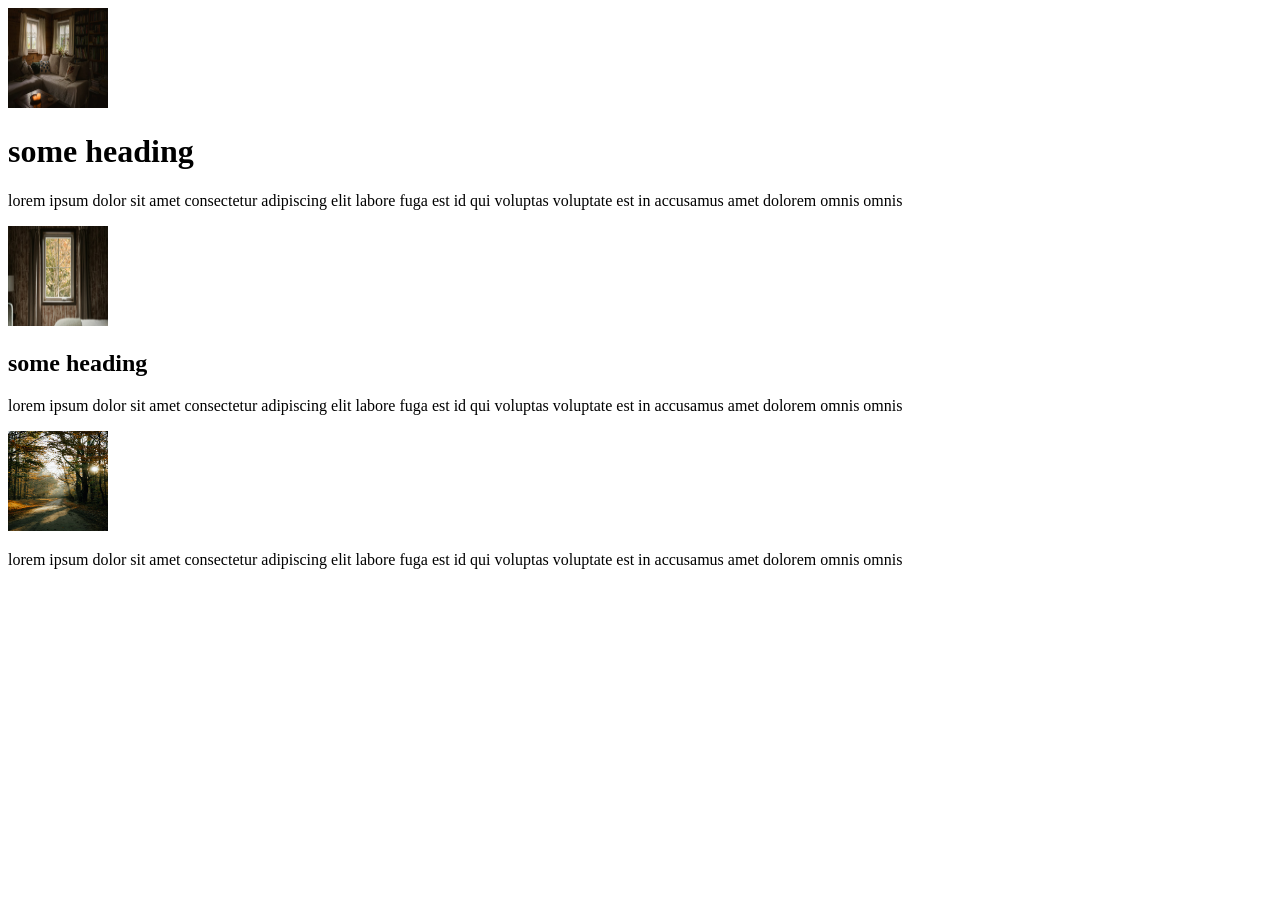
<file: index.html>
<!DOCTYPE html>
<html lang="en">
<head>
    <meta charset="UTF-8">
    <meta name="viewport" content="width=device-width, initial-scale=1.0">
    <title>Document</title>
</head>
<body>
    <!--alt is used by screen readersbto describe the image CTRL + /-->
    <img src="images/ahmet-yuksek-pg3dQH5bjhk-unsplash.jpg" alt="" width="100px" height="100px">
    <!-- learn a rare html tag -->
     <!-- list, tables, -->

    <h1>some heading</h1>
    <p>lorem ipsum dolor sit amet consectetur adipiscing elit labore fuga est 
            id qui voluptas voluptate est in accusamus amet dolorem omnis omnis</p>
      <img src="images/clay-banks-b38KiJrYfFk-unsplash.jpg" alt="" width="100px" height="100px">
    <h2>some heading</h2>
    <p>lorem ipsum dolor sit amet consectetur adipiscing elit labore fuga est 
            id qui voluptas voluptate est in accusamus amet dolorem omnis omnis</p> 
            <img src="images/donnie-rosie-fFE6UNRjqzA-unsplash.jpg" alt="" width="100px" height="100px">
    <!-- <h3>some heading</h3> -->
    <p>lorem ipsum dolor sit amet consectetur adipiscing elit labore fuga est 
            id qui voluptas voluptate est in accusamus amet dolorem omnis omnis</p>     
    
</body>
</html>
</file>
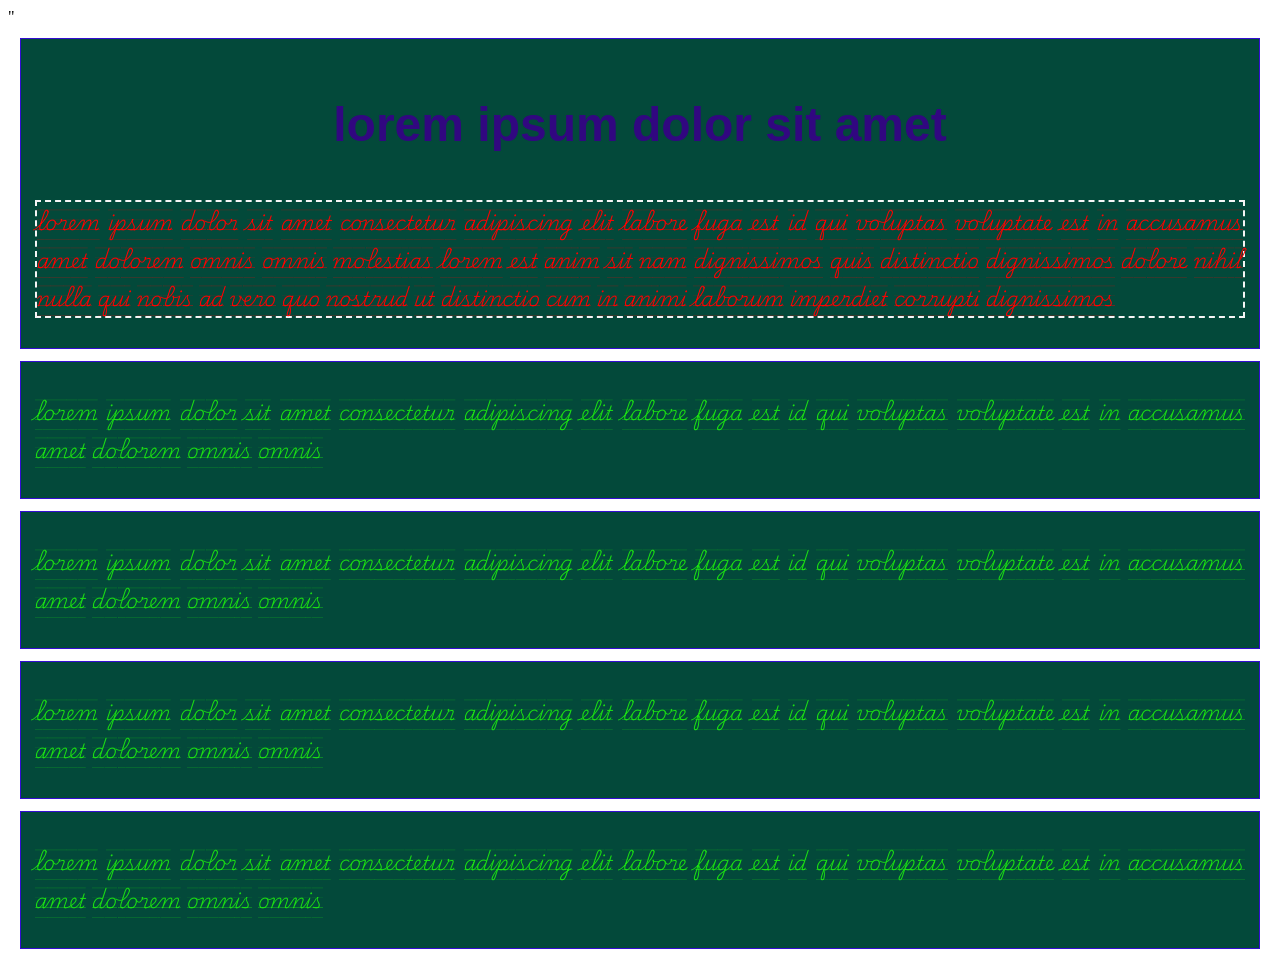
<file: div.html>
<!DOCTYPE html>
<html lang="en">
<head>
    <meta charset="UTF-8">
    <meta name="viewport" content="width=<device-width>, initial-scale=1.0">
    <title>Document</title>
    <link rel = "<link rel="preconnect" href="https://fonts.googleapis.com">
<link rel="preconnect" href="https://fonts.gstatic.com" crossorigin>
<link href="https://fonts.googleapis.com/css2?family=Google+Sans:ital,opsz,wght@0,17..18,400..700;1,17..18,400..700&family=Isometra&family=Oswald:wght@200..700&family=Playwrite+CA+Guides&family=Roboto+Mono:ital,wght@0,100..700;1,100..700&display=swap" rel="stylesheet">"
    <style>
        body{
         /* background-color: #970d0d; */
        }
        div{
           background-color:#03493a;
            margin: 12px;
            padding-left: 14px;
            padding-right: 14px;
            padding-top: 10px;
            padding-bottom: 10px;
            border:1px solid #340dd1;
        }
        h3{
            color: #310780;
            text-align: center;
            font-family:'Noto Music',Carlito ,sans-serif;
            font-size: 3rem;
        }
        p{
            color: #1bde14;
            text-align: justify;
            font-family: 'Playwrite CA Guides', sans-serif;
            font-size: 1.25rem;
        }
        .text-danger{
            color: red;
        }
    .text-success{
        color:#013301;
    }
    .fancy-border{
        border: 2px dashed  whitesmoke;
    }
    </style>
</head>
<body>
    <div>
        <h3 style="color:#310780; ">lorem ipsum dolor sit amet </h3>
        <p class="text-danger fancy-border">lorem ipsum dolor sit amet consectetur adipiscing elit labore fuga est 
            id qui voluptas voluptate est in accusamus amet dolorem omnis omnis
             molestias lorem est anim sit nam dignissimos quis distinctio dignissimos 
             dolore nihil nulla qui nobis ad vero quo nostrud ut distinctio cum in animi 
             laborum imperdiet corrupti dignissimos</p>
    </div>
    <div><p >lorem ipsum dolor sit amet consectetur adipiscing elit labore fuga est 
            id qui voluptas voluptate est in accusamus amet dolorem omnis omnis</p>
        </div>
         <div><p>lorem ipsum dolor sit amet consectetur adipiscing elit labore fuga est 
            id qui voluptas voluptate est in accusamus amet dolorem omnis omnis</p>
        </div>
         <div><p>lorem ipsum dolor sit amet consectetur adipiscing elit labore fuga est 
            id qui voluptas voluptate est in accusamus amet dolorem omnis omnis</p>
        </div>
         <div><p>lorem ipsum dolor sit amet consectetur adipiscing elit labore fuga est 
            id qui voluptas voluptate est in accusamus amet dolorem omnis omnis</p>
        </div>
</body>
</html>
</file>
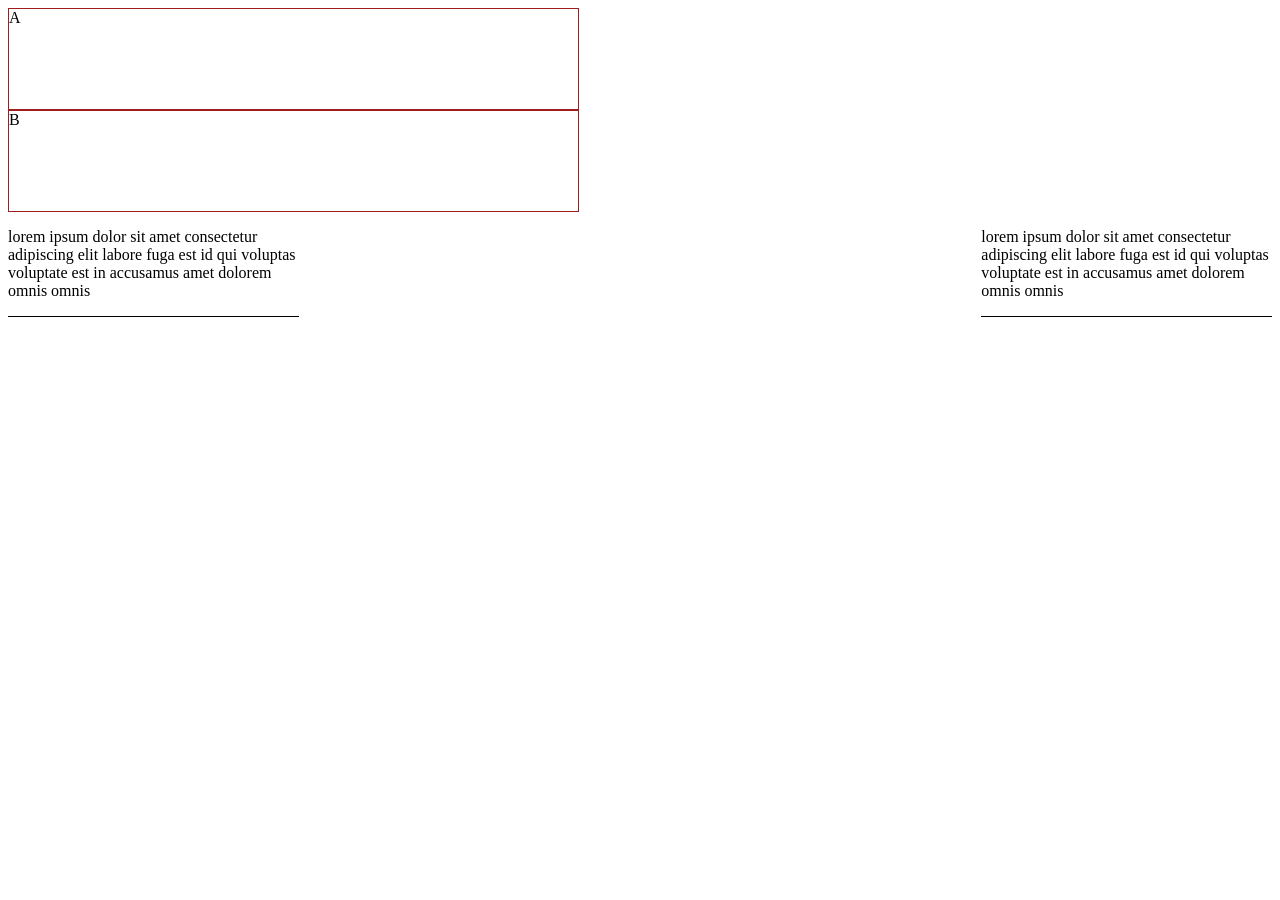
<file: flex.html>
<!DOCTYPE html>
<html lang="en">
    <head>
        <style>
            .s {
                width: 23%;
                border-bottom: 1px solid #000;

            }
            .main-1{
                border: 1px solid #201e1e;
                padding: 10px;
                display:flex;
                justify-content: space-between;
                
         }
            .smaller{
                border: 1px solid #a11c1c;
                width: 45%;
                height: 100px;
            }
            .x{
                width: 45%;
            }
            .y{
                width: 45%;
            }
            .container{
                display: flex;
                justify-content: space-between;
            }    
        </style>
    </head>
    <body>
        <!--setup username and email -->
        <!-- git config --global user.name "Annitamwairimu-rgb" -->
        <!-- git config --global user.email "annitamwairimu@gmail.com" -->

        <!-- git init -->
        <!-- git add . -->
        <!-- git commit -m "learn HTML and CSS" -->
        <!-- git remote add origin https://github.com/annitamwairimu-rgb/intro_html_css.git -->
        <!-- git push -u origin master -->

        
    <div class="main- 1">
    <div class="smaller x">A</div>
    <div class="smaller Y">B</div>
</div>

<div>
<div class="container">
    <div class="s">
        <p>lorem ipsum dolor sit amet consectetur adipiscing elit labore fuga est 
            id qui voluptas voluptate est in accusamus amet dolorem omnis omnis</p>
</div>
<div class="s">
     <p>lorem ipsum dolor sit amet consectetur adipiscing elit labore fuga est 
            id qui voluptas voluptate est in accusamus amet dolorem omnis omnis</p>
    </div>


    </body>
</html>
</file>
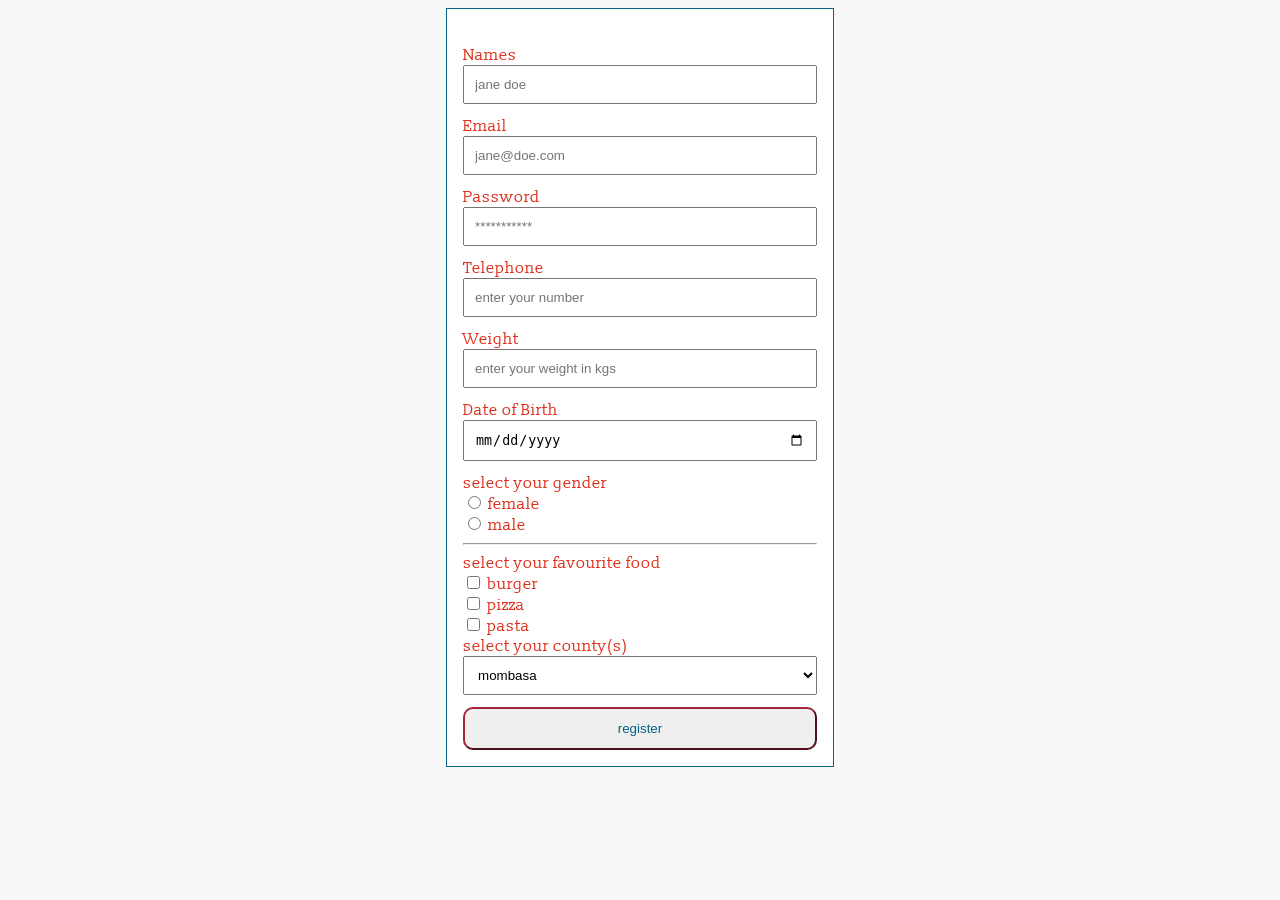
<file: forms.html>
<!DOCTYPE html>
<html lang="en">
<head>
    <meta charset="UTF-8">
    <meta name="viewport" content="width=device-width, initial-scale=1.0">
    <title>Document</title>
    <link rel="preconnect" href="https://fonts.googleapis.com">
<link rel="preconnect" href="https://fonts.gstatic.com" crossorigin>
<link href="https://fonts.googleapis.com/css2?family=Slabo+13px&display=swap" rel="stylesheet">
    <style>
        body{
            background:#f8f8f8;
             font-family: "Slabo 13px", serif;
             font-weight:400;
             font-style:normal;
        }
        form{
            width: 28%;
            margin: auto;
            background: #fff;
            padding: 16px;
            border: 1px solid #086288;
        }
        label{
            color: #df301c;
             }
        .full-width{
            width: 100%;
            padding: 10px;
            box-sizing: border-box;
            margin-bottom: 12px;
        }
        button{
            color: #086288;
           border-color:  #a4243c;
            padding: 12px 16px;
            border-radius: 10px;
            width: 100%;
        }

        </style>
</head>
<body>
    <!--text,email,password,number,date,radio,checkbox,select,submit-->
<form>
    <br>
    <label for="full-name"> Names</label>
    <input class="full-width"type="text" required id="full-name" name="full name" placeholder="jane doe">
<br>
    <label for="email"> Email</label>
    <input class="full-width" type="email" required id="email" name="email" placeholder="jane@doe.com">
<br>
    <label for="password"> Password</label>
    <input class="full-width" type="password" required id="password" name="password" placeholder="***********">
<br>
    <label for="tel"> Telephone</label>
    <input class="full-width" type="tel" required id="tel" name="tel" placeholder="enter your number">
<br>
    <label for="weight"> Weight</label>
    <input class="full-width" type="number" min="30" max="250" step="0.01" required id="weight" name="weight" placeholder="enter your weight in kgs">
<br>
    <label for="DOB"> Date of Birth</label>
    <input class="full-width" type="date" min="1940-01-01" max="2008-12-31" required id="DOB" name="DOB" placeholder="enter your date of birth">
    
    <!-- must be the same forradio buttons-->
 <br>
 <label>select your gender</label>
 <br>
    <input type="radio" id="f" name="gender" value="female">
    <label for= "f"> female</label>
 <br>
    <input type="radio" id="m" name="gender" value="male">
    <label for="m"> male</label>
<hr>
<label>select your favourite food</label>
<br>
     <input type="checkbox" id="x" name="food">
    <label for="x"> burger</label>
    <br>
    <input type="checkbox" id="y" name="food">
    <label for="y"> pizza</label>
    <br>
    <input type="checkbox" id="z" name="food">
    <label for="z"> pasta</label>
    <br>
    <label>select your county(s)</label>
    <select class="full-width">
    <option value="1">mombasa</option>
    <option value="2">nairobi</option>
    <option value="3">kisumu</option>
    <option value="4">eldoret</option>
    <option value="5">nakuru</option></select>
    <button>register</button>
</form>    
</body>
</html>
</file>
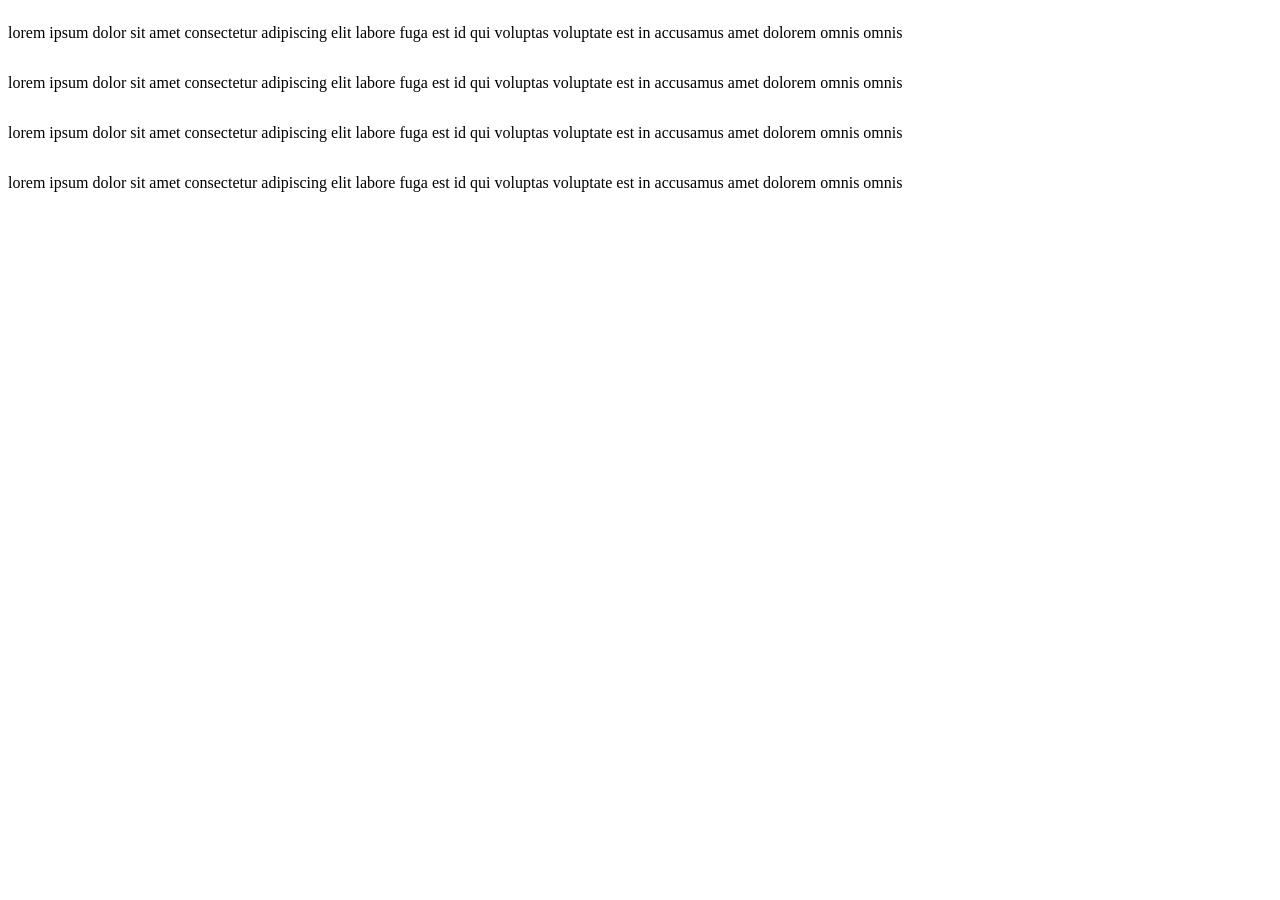
<file: responsive.html>
<!DOCTYPE html>
<html lang="en">
<head>
    <meta charset="UTF-8">
    <meta name="viewport" content="width=device-width, initial-scale=1.0">
    <title>media Queries</title>    <!-- CDN -->
    <link rel="stylesheet" href="css/mine.css">
</head>
<body>
    <!-- emmet shortcut -->
     <!-- div.row>div.col-4*4 -->
    <div class="row">
        <div class="col-4">
            <p>lorem ipsum dolor sit amet consectetur adipiscing elit labore fuga est 
                id qui voluptas voluptate est in accusamus amet dolorem omnis omnis</p>
        </div>
        <div class="col-4">
            <p>lorem ipsum dolor sit amet consectetur adipiscing elit labore fuga est 
                id qui voluptas voluptate est in accusamus amet dolorem omnis omnis</p>
        </div>
        <div class="col-4">
            <p>lorem ipsum dolor sit amet consectetur adipiscing elit labore fuga est 
                id qui voluptas voluptate est in accusamus amet dolorem omnis omnis</p>
        </div>
         <div class="col-4">
            <p>lorem ipsum dolor sit amet consectetur adipiscing elit labore fuga est 
                id qui voluptas voluptate est in accusamus amet dolorem omnis omnis</p>
        </div>
    </div>
</body>
</html>
</file>
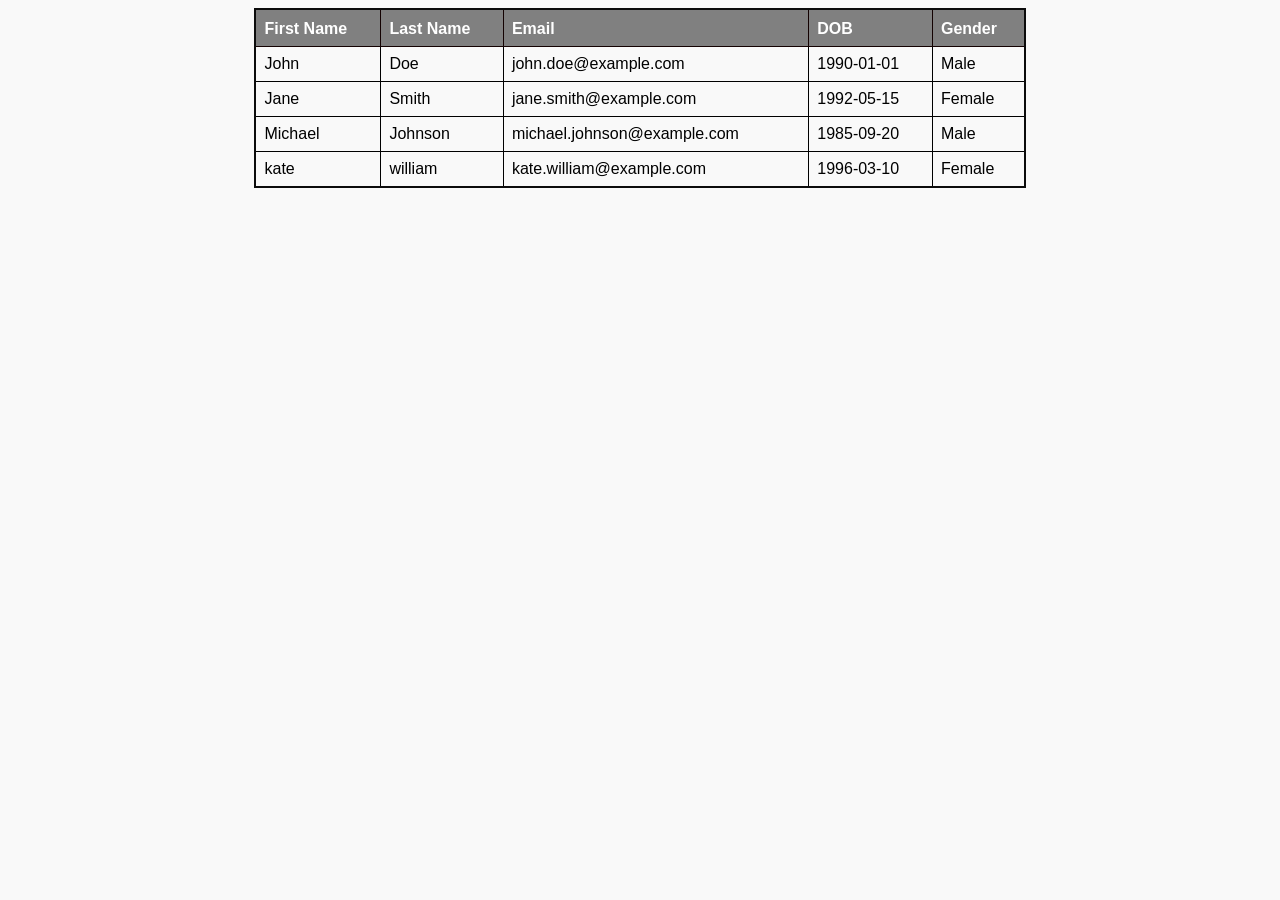
<file: tables.html>
<!DOCTYPE html>
<html lang="en">
<head>
    <meta charset="UTF-8">
    <meta name="viewport" content="width=device-width, initial-scale=1.0">
    <title>Tables</title>
    <style>
        body {
            background-color: #f9f9f9;
            font-family: Arial, sans-serif;
        }
        table {
        border: 2px solid #0c0c0c;
        border-collapse: collapse;
        width:61%;
        margin: auto;
        }
         td {
            border: 1px solid #000;
            padding: 8px;
            text-align: left;
        }
        th {
            border: 1px solid #130101;
            padding-top: 10px;
            padding-bottom: 8px;
            text-align: left;
            background-color: gray;
            color: white;
            padding-left: 8px;
            padding-right: 8px;
        }
        .DOB-column {
            color:#15d797;
            width: 150px;
        }
        /* github copilot*/
        </style>
</head>
<body>
    <table>
        <thead>
            <tr>
                <th>First Name</th>
                <th>Last Name</th>
                <th>Email</th>
                <th>DOB</th>
                <th>Gender</th>
            </tr>
        </thead>
        <tbody>
            <tr>
                <td>John</td>
                <td>Doe</td>
                <td>john.doe@example.com</td>
                <td>1990-01-01</td>
                <td>Male</td>
            </tr>
            <tr>
                <td>Jane</td>
                <td>Smith</td>
                <td>jane.smith@example.com</td>
                <td>1992-05-15</td>
                <td>Female</td>
            </tr>
            <tr>
                <td>Michael</td>
                <td>Johnson</td>
                <td>michael.johnson@example.com</td>
                <td>1985-09-20</td>
                <td>Male</td>
            </tr>
            <tr>
                <td>kate</td>
                <td>william</td>
                <td>kate.william@example.com</td>
                <td>1996-03-10</td>
                <td>Female</td>
                
        </tbody>
    </table>
</body>
</html>
</file>
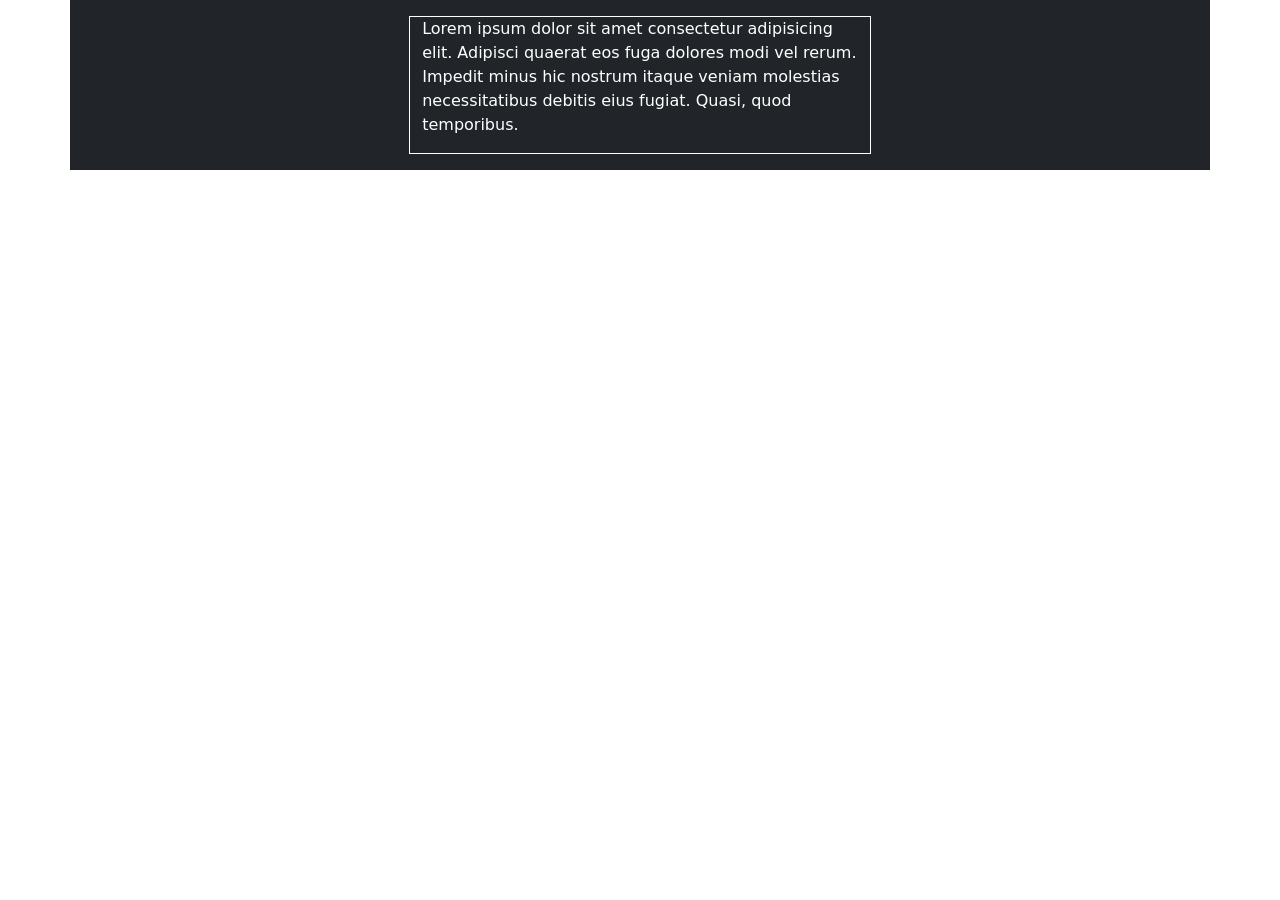
<file: css/Bs_grid.html>
<!DOCTYPE html>
<html lang="en">
<head>
    <meta charset="UTF-8">
    <meta name="viewport" content="width=device-width, initial-scale=1.0">
    <title>BS Grid</title>
    <link href="https://cdn.jsdelivr.net/npm/bootstrap@5.3.8/dist/css/bootstrap.min.css" rel="stylesheet"> 
</head>
<body>
  <!-- .container -->
  <!-- .row -->
  <!-- .col -->   
   <!-- xs, sm, md, lg, xl,xxl --> 
<div class="container d-none">
  <div class="row">
    <div class="col-md-4  border">
        <p>lorem ipsum dolor sit amet consectetur adipisicing elit.Alias, voluptatum.</p></div>
    <div class="col-md-8  border">
        <p>Quidem voluptatem consequatur,iste aut molestiae vel suscipit at fuqit</p></div>
</div>
</div>
<div class="container d-none">
  <div class="row">
    <div class="col-sm-6 col-md-4 col-lg-3 border border-danger">
        <p>lorem ipsum dolor sit amet consectetur adipisicing elit.Alias, voluptatum.</p></div>
    <div class="col-sm-6 col-md-4 col-lg-6 border border-primary">
        <p>Quidem voluptatem consequatur,iste aut molestiae vel suscipit at fuqit</p></div>
    <div class="col-sm-12 col-md-4 col-lg-3  border border-success">
        <p>Quidem voluptatem consequatur,iste aut molestiae vel suscipit at fuqit</p></div>
  </div>
</div>

<div class="container">
    <div class="row bg-dark p-3 justify-content-center">
        <div class="col-5 border border-white">
            <p class="text-white">Lorem ipsum dolor sit amet consectetur adipisicing elit. Adipisci quaerat eos fuga dolores modi vel rerum. Impedit minus hic nostrum itaque veniam molestias necessitatibus debitis eius fugiat. Quasi, quod temporibus.</p>
        </div>

    </div>
</div>

</body>
</html>
</file>
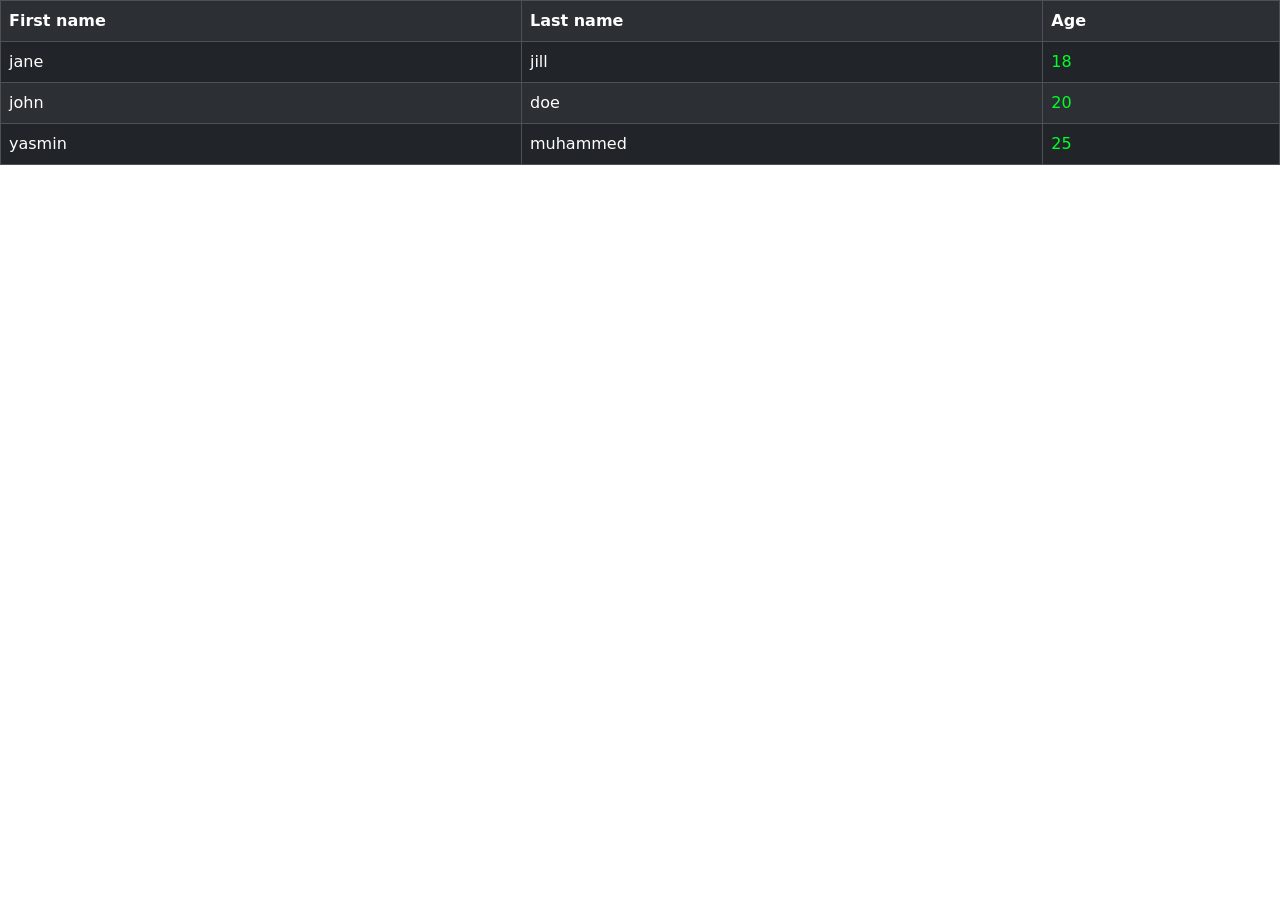
<file: css/bs_intro.html>
<!DOCTYPE html>
<html lang="en">
<head>
    <meta charset="UTF-8">
    <meta name="viewport" content="width=device-width, initial-scale=1.0">
    <title>Bootstrap intro</title>
<!-- <link href="https://cdn.jsdelivr.net/npm/bootstrap@5.3.8/dist/css/bootstrap.min.css" rel="stylesheet"> -->
 <link rel="stylesheet" href="https://cdn.jsdelivr.net/npm/bootstrap@5.3.8/dist/css/bootstrap.min.css">
<style>
    .text-warning{
        color:#d23617 !important;
    }
    .my-class{
        color:#00ff26 !important;
    }
</style> 
</head>
<body>
    <!-- <h1 class="text-center text-danger" >Lorem ipsum dolor sit amet consectetur, adipisicing elit. Delectus, repudiandae accusamus culpa saepe esse praesentium magnam quas possimus sint dolores distinctio quasi quod explicabo quos, tempora ab rem quaerat dicta?</h1>
    <p class="text-end text-warning">Lorem ipsum dolor sit amet consectetur adipisicing elit. Molestiae aspernatur optio adipisci dignissimos at quae quibusdam dolor esse distinctio, voluptate consequatur placeat cumque provident necessitatibus odit dolorem quaerat saepe non.</p>
     -->
    <table class="table table-dark table-striped table-hover table-bordered">
        <tr>
            <th>First name</th>
            <th>Last name</th>
            <th>Age</th>
        </tr>
        <tr>
            <td>jane</td>
            <td>jill</td>
            <td class="my-class">18</td>
        </tr>
        <tr>
            <td>john</td>
            <td>doe</td>
            <td class="my-class">20</td>
        </tr>
        <tr>
            <td>yasmin</td>
            <td>muhammed</td>
            <td class="my-class">25</td>
        </tr>
    </table>
</body>
</html>
</file>
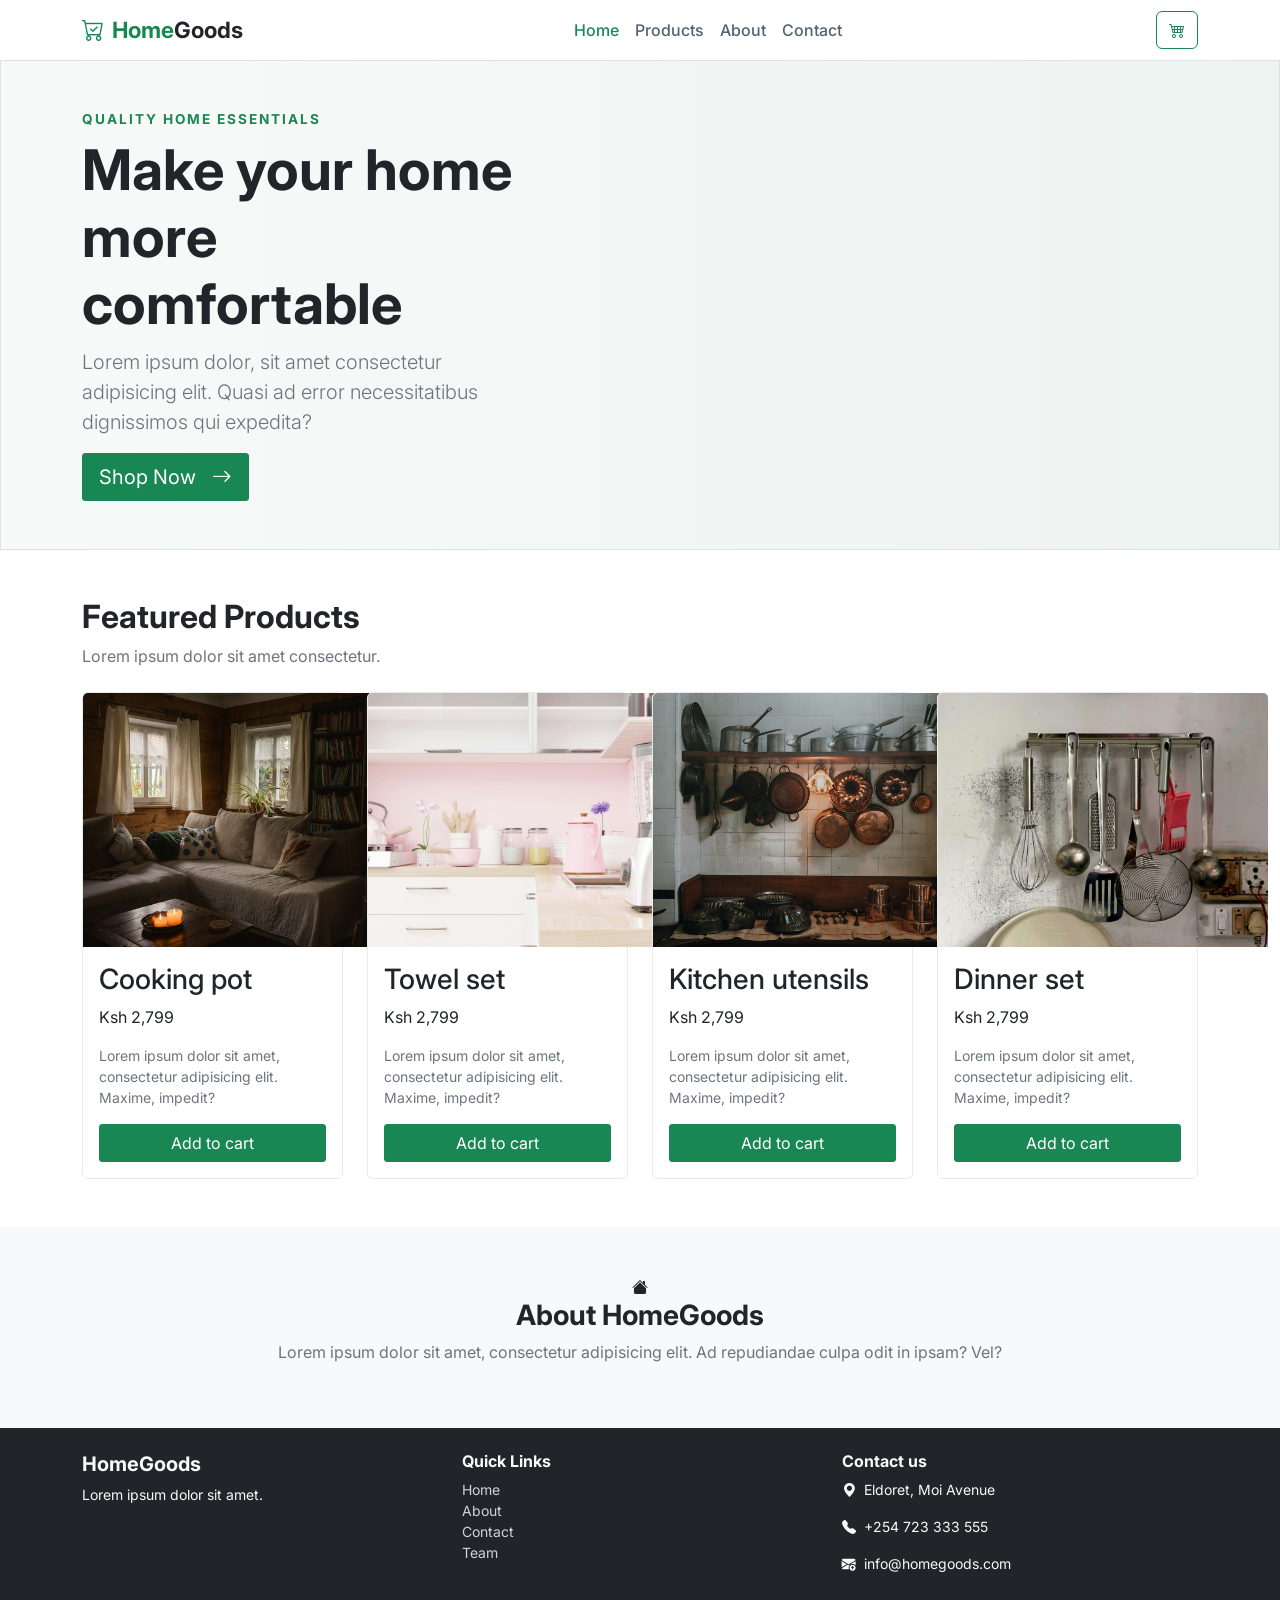
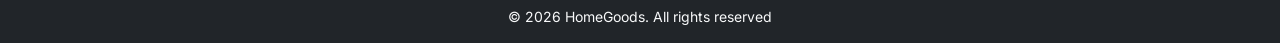
<file: css/complete.html>
<!DOCTYPE html>
<html lang="en">

<head>
    <meta charset="UTF-8">
    <meta name="viewport" content="width=device-width, initial-scale=1.0">
    <title>HomeGoods | Best prices in town</title>
    <link href="https://cdn.jsdelivr.net/npm/bootstrap@5.3.8/dist/css/bootstrap.min.css" rel="stylesheet">
    <link rel="stylesheet" href="https://cdn.jsdelivr.net/npm/bootstrap-icons@1.13.2/font/bootstrap-icons.min.css">
    <link rel="stylesheet" href="https://cdnjs.cloudflare.com/ajax/libs/animate.css/4.1.1/animate.min.css">
    <link rel="stylesheet" href="full.css">
</head>

<body>
    <nav class="navbar navbar-expand-sm bg-white">
        <div class="container">
            <a class="navbar-brand fw-bold" href="#">
                <i class="bi bi-cart-check me-2"></i>Home<span id="goods">Goods</span>
            </a>
            <button class="navbar-toggler" type="button" data-bs-toggle="collapse"
                data-bs-target="#collapsibleNavbar" aria-controls="collapsibleNavbar" aria-expanded="false"
                aria-label="Toggle navigation">
                <span class="navbar-toggler-icon"></span>
            </button>
            <div class="collapse navbar-collapse" id="collapsibleNavbar">
                <ul class="navbar-nav mx-auto">
                    <li class="nav-item">
                        <a class="nav-link active" href="#">Home</a>
                    </li>
                    <li class="nav-item">
                        <a class="nav-link" href="#">Products</a>
                    </li>
                    <li class="nav-item">
                        <a class="nav-link" href="#">About</a>
                    </li>
                    <li class="nav-item">
                        <a class="nav-link" href="#">Contact</a>
                    </li>
                </ul>
                <a href="#" class="btn btn-outline-success" aria-label="Shopping cart">
                    <i class="bi bi-cart4"></i>
                </a>
            </div>
        </div>
    </nav>

    <header class="hero border">
        <div class="container">
            <div class="row">
                <div class="col-md-5 py-5 animate__animated animate__fadeInUp">
                    <p class="text-uppercase fw-bold mb-2 small-heading">Quality Home Essentials</p>
                    <h1 class="display-4 fw-bold">Make your home more comfortable</h1>
                    <p class="text-secondary lead">Lorem ipsum dolor, sit amet consectetur adipisicing elit. Quasi ad
                        error necessitatibus dignissimos qui expedita?</p>
                    <a href="#" class="btn btn-success btn-lg">Shop Now<i class="bi bi-arrow-right ms-3"></i></a>
                </div>
            </div>
        </div>
    </header>

    <main>
        <section class="products-section py-5">
            <div class="container">
                <div class="section-heading mb-4">
                    <h2 class="fw-bold">Featured Products</h2>
                    <p class="text-secondary">Lorem ipsum dolor sit amet consectetur.</p>
                </div>
                <div class="row g-4">
                    <div class="col-sm-6 col-md-3">
                        <div class="card h-100">
                            <img src="../images/ahmet-yuksek-pg3dQH5bjhk-unsplash.jpg" alt="Cooking pot"
                                class="card-img-top">
                            <div class="card-body d-flex flex-column">
                                <h3 class="card-title">Cooking pot</h3>
                                <p class="price">Ksh 2,799</p>
                                <p class="card-text text-secondary small">Lorem ipsum dolor sit amet, consectetur
                                    adipisicing elit. Maxime, impedit?</p>
                                <button class="btn btn-success w-100 mt-auto">Add to cart</button>
                            </div>
                        </div>
                    </div>

                    <div class="col-sm-6 col-md-3">
                        <div class="card h-100">
                            <img src="../images/dada-design-O78kGuS079Y-unsplash.jpg" alt="Towel set"
                                class="card-img-top">
                            <div class="card-body d-flex flex-column">
                                <h3 class="card-title">Towel set</h3>
                                <p class="price">Ksh 2,799</p>
                                <p class="card-text text-secondary small">Lorem ipsum dolor sit amet, consectetur
                                    adipisicing elit. Maxime, impedit?</p>
                                <button class="btn btn-success w-100 mt-auto">Add to cart</button>
                            </div>
                        </div>
                    </div>

                    <div class="col-sm-6 col-md-3">
                        <div class="card h-100">
                            <img src="../images/nicolas-gras-UiGsP8TvOJQ-unsplash.jpg" alt="Kitchen utensils"
                                class="card-img-top">
                            <div class="card-body d-flex flex-column">
                                <h3 class="card-title">Kitchen utensils</h3>
                                <p class="price">Ksh 2,799</p>
                                <p class="card-text text-secondary small">Lorem ipsum dolor sit amet, consectetur
                                    adipisicing elit. Maxime, impedit?</p>
                                <button class="btn btn-success w-100 mt-auto">Add to cart</button>
                            </div>
                        </div>
                    </div>

                    <div class="col-sm-6 col-md-3">
                        <div class="card h-100">
                            <img src="../images/ricky-singh-27C9frs7tRY-unsplash.jpg" alt="Dinner set"
                                class="card-img-top">
                            <div class="card-body d-flex flex-column">
                                <h3 class="card-title">Dinner set</h3>
                                <p class="price">Ksh 2,799</p>
                                <p class="card-text text-secondary small">Lorem ipsum dolor sit amet, consectetur
                                    adipisicing elit. Maxime, impedit?</p>
                                <button class="btn btn-success w-100 mt-auto">Add to cart</button>
                            </div>
                        </div>
                    </div>
                </div>
            </div>
        </section>

        <section class="about-section py-5">
            <div class="container text-center">
                <i class="bi bi-house-fill" aria-hidden="true"></i>
                <h2 class="h3 fw-bold">About HomeGoods</h2>
                <p class="text-secondary">Lorem ipsum dolor sit amet, consectetur adipisicing elit. Ad repudiandae culpa
                    odit in ipsam? Vel?</p>
            </div>
        </section>
    </main>

    <footer>
        <div class="container pt-4">
            <div class="row g-4">
                <div class="col-md-4">
                    <h2 class="h5 fw-bold">HomeGoods</h2>
                    <p class="small">Lorem ipsum dolor sit amet.</p>
                </div>
                <div class="col-md-4">
                    <h3 class="h6 fw-bold">Quick Links</h3>
                    <ul class="list-unstyled small">
                        <li><a href="#">Home</a></li>
                        <li><a href="#">About</a></li>
                        <li><a href="#">Contact</a></li>
                        <li><a href="#">Team</a></li>
                    </ul>
                </div>
                <div class="col-md-4">
                    <h3 class="h6 fw-bold">Contact us</h3>
                    <p class="small"><i class="bi bi-geo-alt-fill me-2"></i>Eldoret, Moi Avenue</p>
                    <p class="small"><i class="bi bi-telephone-fill me-2"></i>+254 723 333 555</p>
                    <p class="small"><i class="bi bi-envelope-arrow-up-fill me-2"></i>info@homegoods.com</p>
                </div>
            </div>
        </div>
        <div class="copyright text-center py-3 small">
            <span>&copy; 2026 HomeGoods. All rights reserved</span>
        </div>
    </footer>

    <script src="https://cdn.jsdelivr.net/npm/bootstrap@5.3.8/dist/js/bootstrap.bundle.min.js"></script>
</body>

</html>
</file>
<file: css/mine.css>
@import url('https://fonts.googleapis.com/css2?family=Roboto:ital,wght@0,100..900;1,100..900&display=swap');

.row{
    display: flex;
    flex-wrap: wrap;
    justify-content: space-between;
}
.col{
    border: 1px solid #2f2d2d;
    width: 24%;
}
p{
    text-align: center;
}
/*media query for tablets*/
@media screen and (min-width: 768px)and(max-width:1023px)
{
    .col{
        width: 48%;
    }
    p{
        color: #ff0000;
       margin-bottom: 12px;
    }
}
@media screen and(max-width:767px)
{
    .col{
        width: 100%;
        margin-bottom: 12px;
        
    }
    p{
        color: #0000ff;
        
    }
}
/* sm md lg xl xxl */
/* css framework --bootstrap 5/--code that is already done 95%*/
/*python -- django */
/*js --react*/
</file>
<file: css/full.css>
@import url('https://fonts.googleapis.com/css2?family=Inter:ital,opsz,wght@0,14..32,100..900;1,14..32,100..900&family=Roboto:ital,wght@0,100..900;1,100..900&display=swap');

:root{
    --brand-green: #198754;
    --brand-dark: #212529;
    --soft-bg: #f8f9fa;
}
body {
    color: var(--brand-dark);
    font-family: 'Inter', sans-serif;
}
.navbar-brand{
    color: var(--brand-green);
    font-size: 1.4rem;
}

#goods,
.small-heading,
.price {
    color: var(--brand-dark);
}
.navbar-brand:hover{
    color:#0b5530;
}
.nav-link{
    color: #536171 !important;
    font-weight: 500;
}
.nav-link.active{
    color: var(--brand-green) !important;
}
.nav-link:hover{
    color: var(--brand-green) !important;
}
.btn-success{
    background-color:var(--brand-green);
    border-color:var(--brand-green);
    border-radius: 3px;
    transition: all 1s;
}
.btn-success:hover{
    background-color:#0b5530;
    border-color:#0b5530;
}


.hero {
    background: linear-gradient(to right, #f7faf9, #edf3f1);
}
.hero .small-heading{
    color:var(--brand-green);
    font-weight:800;
    font-size:0.85rem;
    letter-spacing:2px;
}
.card{
    border-color:#e5ece9;
    transition:transform 0.2s ease,box-shadow 0.2s ease
}
.card:hover{
    transform: translatey(-4px);
   box-shadow: -15px 22px 23px -11px rgba(0,0,0,0.53);
-webkit-box-shadow: -15px 22px 23px -11px rgba(0,0,0,0.53);
-moz-box-shadow: -15px 22px 23px -11px rgba(0,0,0,0.53);
}

.card-img-top {
    height: 100%;
    object-fit: cover;
    width: 330px;
} 

.about-section {
    background-color: var(--soft-bg);
}

footer {
    background-color: #212529;
    color: #f8f9fa;
}

footer a {
    color: #ced4da;
    text-decoration: none;
}

footer a:hover {
    color: #fff;
}

.copyright {
    background-color: #212529;
    color: #f8f9fa;
}
</file>
